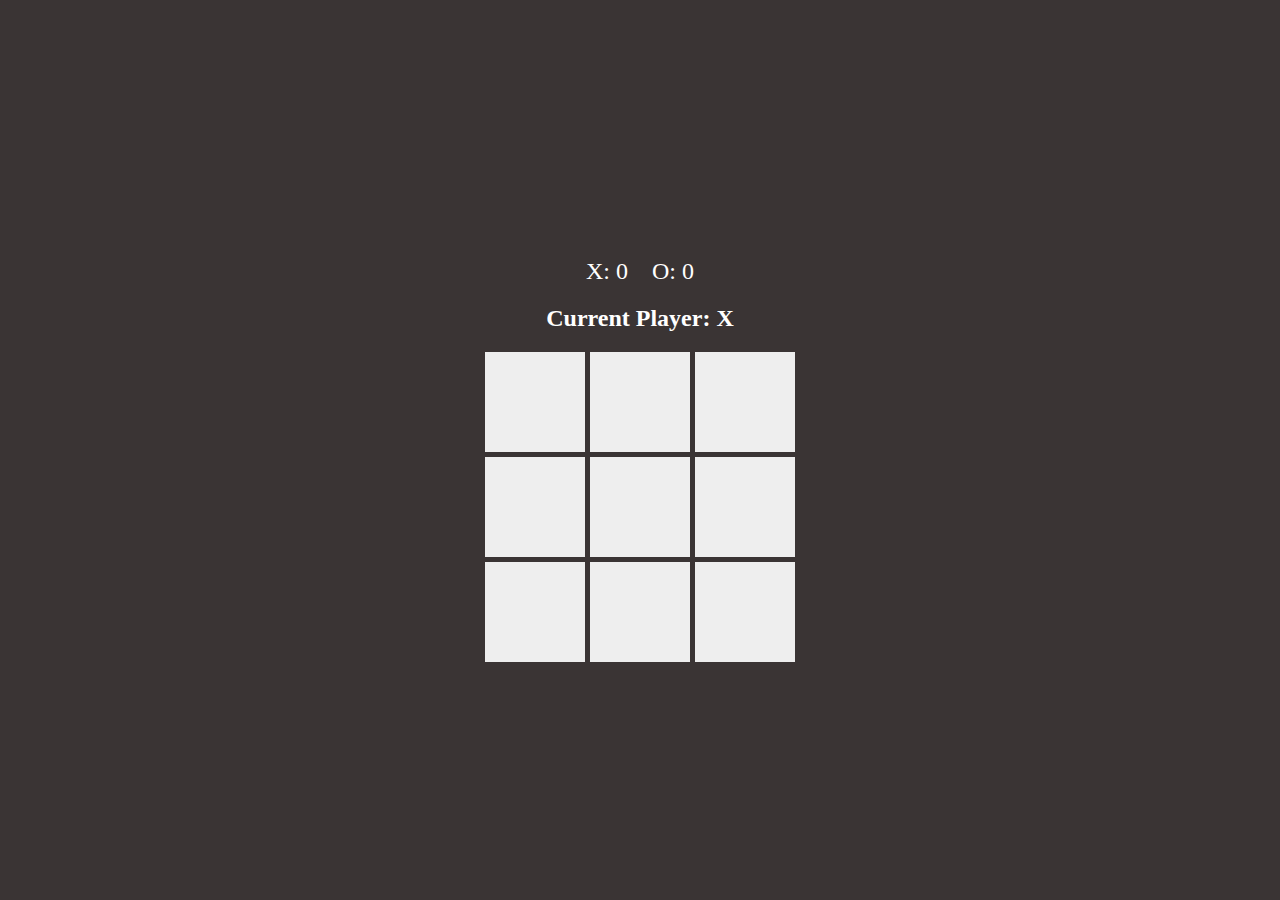
<file: tictactoe/index.html>
<!DOCTYPE html>
<html lang="en">
<head>
    <meta charset="UTF-8">
    <meta name="viewport" content="width=device-width, initial-scale=1.0">
    <link rel="stylesheet" href="styles.css">
    <title>Tic Tac Toe</title>
</head>
<body>
    <div class="game-container">
        <div id="score-container">
            <div id="scoreX">X: 0</div>
            <div id="scoreO">O: 0</div>
        </div>
        <h2 id="currentPlayer">Current Player: X</h2>
        <div id="board" class="board">
            <div class="cell" onclick="makeMove(0)"></div>
            <div class="cell" onclick="makeMove(1)"></div>
            <div class="cell" onclick="makeMove(2)"></div>
            <div class="cell" onclick="makeMove(3)"></div>
            <div class="cell" onclick="makeMove(4)"></div>
            <div class="cell" onclick="makeMove(5)"></div>
            <div class="cell" onclick="makeMove(6)"></div>
            <div class="cell" onclick="makeMove(7)"></div>
            <div class="cell" onclick="makeMove(8)"></div>
        </div>
    </div>

    <script src="script.js"></script>
</body>
</html>
</file>
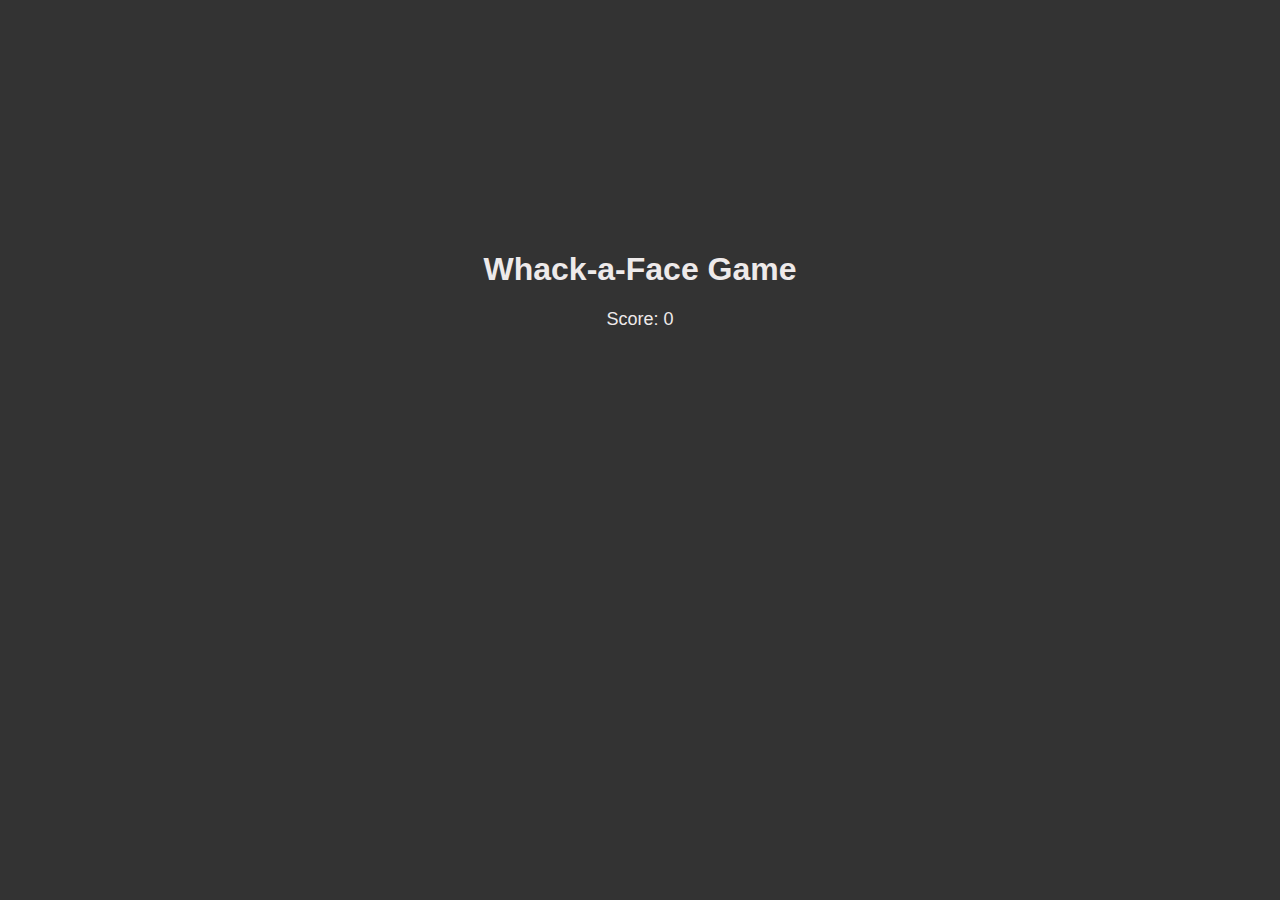
<file: whack/index.html>
<!DOCTYPE html>
<html lang="en">
<head>
    <meta charset="UTF-8">
    <meta name="viewport" content="width=device-width, initial-scale=1.0">
    <link rel="stylesheet" href="styles.css">
    <style>
        body {
            display: flex;
            align-items: center;
            justify-content: center;
            height: 100vh;
            margin: 0;
            font-family: 'Arial', sans-serif;
        }

        .game-container {
            text-align: center;
        }

        h1 {
            color: #eeeaea;
        }

        #score {
            font-size: 18px;
            margin-bottom: 20px;
            color: #eeeaea
        }

        .game-board {
            display: grid;
            grid-template-columns: repeat(3, 100px);
            grid-template-rows: repeat(3, 100px);
            grid-gap: 10px;
            width: 320px; /* Set a fixed width for the game board */
        }

        .face {
            width: 100px;
            height: 100px;
            background-color: #ffd700;
            border-radius: 50%;
            display: flex;
            align-items: center;
            justify-content: center;
            font-size: 24px;
            cursor: pointer;
            user-select: none;
            transition: transform 0.2s ease-in-out;
        }

        .face:hover {
            transform: scale(1.2);
        }
    </style>
    <title>Whack-a-Face Game</title>
</head>
<body>
    <div class="game-container">
        <h1>Whack-a-Face Game</h1>
        <div id="score">Score: 0</div>
        <div class="game-board" onclick="whack(event)">
            <!-- Faces will appear here -->
        </div>
    </div>
    <script src="script.js"></script>
</body>
</html>
</file>
<file: tictactoe/styles.css>
body {
    display: flex;
    justify-content: center;
    align-items: center;
    height: 100vh;
    margin: 0;
    background-color: #3a3434;
}

.game-container {
    text-align: center;
}

.board {
    display: grid;
    grid-template-columns: repeat(3, 100px);
    grid-template-rows: repeat(3, 100px);
    gap: 5px;
}

#score-container {
    text-align: center;
    margin-top: 20px;
}

#scoreX, #scoreO, #scoreDraw {
    display: inline-block;
    margin: 0 10px;
    font-size: 24px; /* Adjust the font size as needed */
    color: #fff; /* Adjust the color as needed */
}



.cell {
    width: 100px;
    height: 100px;
    background-color: #eee;
    display: flex;
    align-items: center;
    justify-content: center;
    font-size: 24px;
    cursor: pointer;
    user-select: none;
    transition: background-color 0.3s ease-in-out;
}

.cell:hover {
    background-color: #ddd;
}

#currentPlayer {
    color: #fff; /* Changes Text Color above the Game */
}

.tile-clicked {
    animation: tileClickAnimation 0.3s ease-in-out;
}

@keyframes tileClickAnimation {
    0% {
        transform: scale(1);
    }
    50% {
        transform: scale(1.2);
    }
    100% {
        transform: scale(1);
    }
}
</file>
<file: whack/styles.css>
body {
    display: flex;
    align-items: center;
    justify-content: center;
    height: 100vh;
    background: #333;
    margin: 0;
    font-family: 'Arial', sans-serif;
}

.game-container {
    text-align: center;
}

h1 {
    color: #333;
}

#score {
    font-size: 18px;
    margin-bottom: 20px;
}

.game-board {
    display: grid;
    grid-template-columns: repeat(3, 100px);
    grid-gap: 10px;
}

.face {
    width: 100px;
    height: 100px;
    background-color: #ffd700;
    border-radius: 50%;
    display: flex;
    align-items: center;
    justify-content: center;
    font-size: 24px;
    cursor: pointer;
    user-select: none;
    transition: transform 0.2s ease-in-out;
}

.face:hover {
    transform: scale(1.2);
}
</file>
